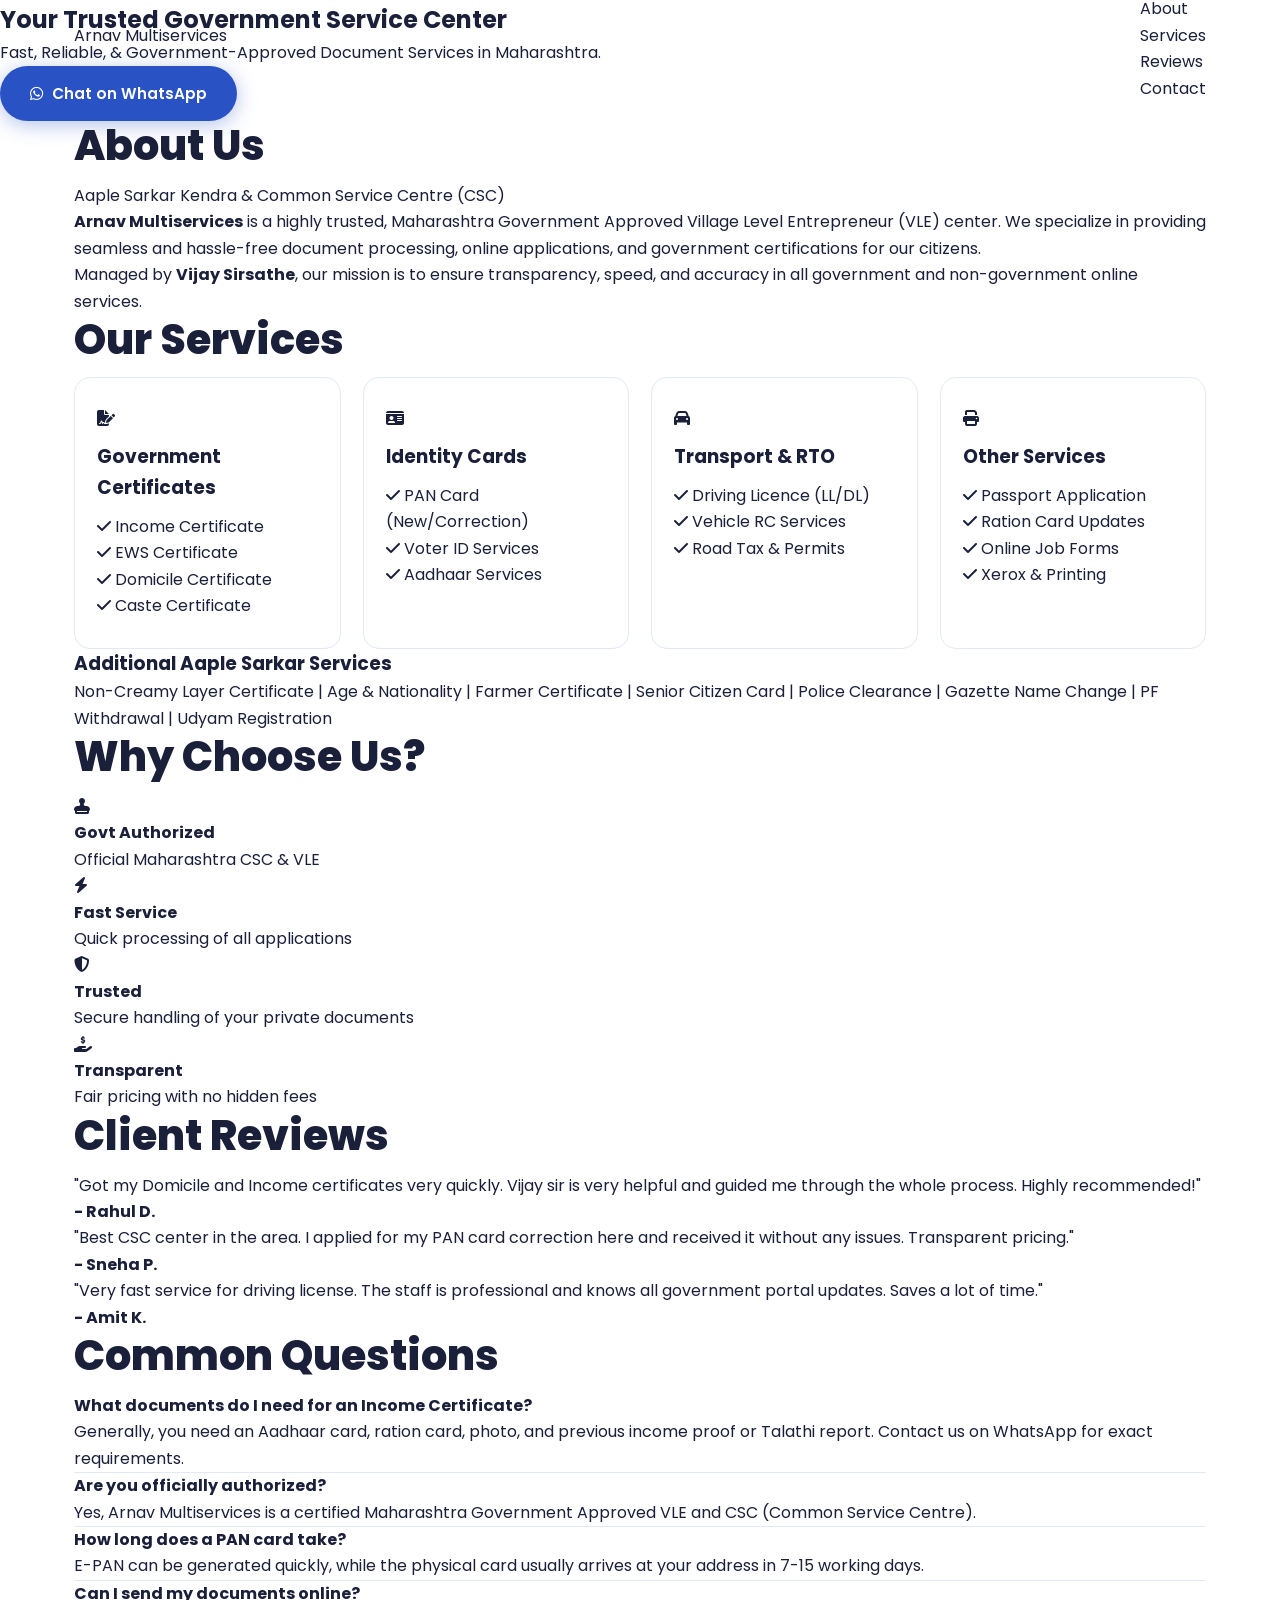
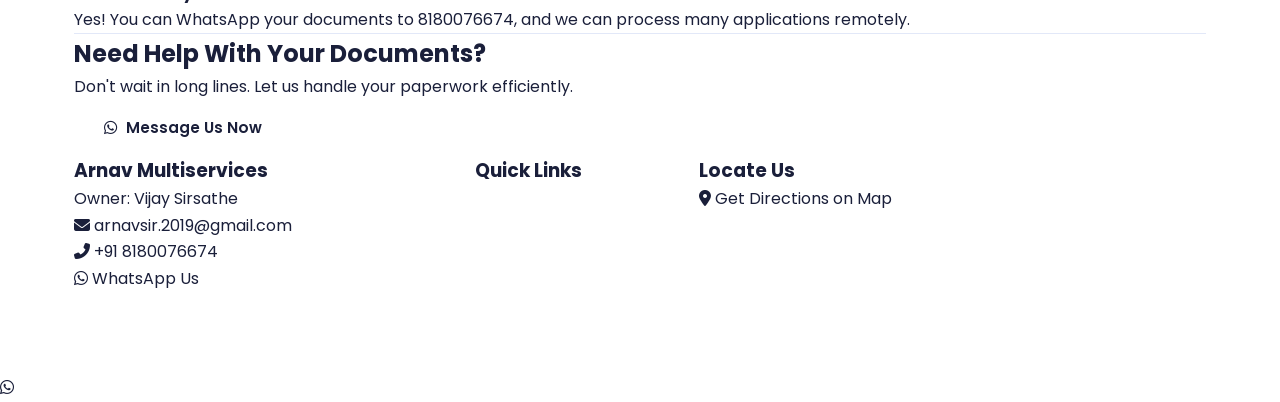
<file: index.html.html>
<!DOCTYPE html>
<html lang="en">
<head>
    <meta charset="UTF-8">
    <meta name="viewport" content="width=device-width, initial-scale=1.0">
    <title>Arnav Multiservices | Government Authorized Center</title>
    <link href="https://fonts.googleapis.com/css2?family=Poppins:wght@300;400;500;600;700&display=swap" rel="stylesheet">
    <link rel="stylesheet" href="https://cdnjs.cloudflare.com/ajax/libs/font-awesome/6.4.0/css/all.min.css">
    <link rel="stylesheet" href="style.css">
</head>
<body>

    <nav class="navbar" id="navbar">
        <div class="container nav-container">
            <div class="logo">
                <a href="#hero">Arnav <span>Multiservices</span></a>
            </div>
            <ul class="nav-links">
                <li><a href="#hero">Home</a></li>
                <li><a href="#about">About</a></li>
                <li><a href="#services">Services</a></li>
                <li><a href="#testimonials">Reviews</a></li>
                <li><a href="#contact">Contact</a></li>
            </ul>
            <div class="hamburger">
                <i class="fas fa-bars"></i>
            </div>
        </div>
    </nav>

    <section id="hero">
        <div class="hero-content">
            <h1>Your Trusted Government Service Center</h1>
            <p>Fast, Reliable, & Government-Approved Document Services in Maharashtra.</p>
            <a href="https://wa.me/918180076674" target="_blank" class="btn btn-primary">
                <i class="fab fa-whatsapp"></i> Chat on WhatsApp
            </a>
        </div>
    </section>

    <section id="about" class="section-padding">
        <div class="container text-center">
            <h2 class="section-title">About <span>Us</span></h2>
            <p class="section-subtitle">Aaple Sarkar Kendra & Common Service Centre (CSC)</p>
            <div class="about-content">
                <p><strong>Arnav Multiservices</strong> is a highly trusted, Maharashtra Government Approved Village Level Entrepreneur (VLE) center. We specialize in providing seamless and hassle-free document processing, online applications, and government certifications for our citizens.</p>
                <p>Managed by <strong>Vijay Sirsathe</strong>, our mission is to ensure transparency, speed, and accuracy in all government and non-government online services.</p>
            </div>
        </div>
    </section>

    <section id="services" class="section-padding bg-light">
        <div class="container">
            <h2 class="section-title text-center">Our <span>Services</span></h2>
            
            <div class="services-grid">
                <div class="service-card">
                    <div class="icon"><i class="fas fa-file-signature"></i></div>
                    <h3>Government Certificates</h3>
                    <ul>
                        <li><i class="fas fa-check"></i> Income Certificate</li>
                        <li><i class="fas fa-check"></i> EWS Certificate</li>
                        <li><i class="fas fa-check"></i> Domicile Certificate</li>
                        <li><i class="fas fa-check"></i> Caste Certificate</li>
                    </ul>
                </div>

                <div class="service-card">
                    <div class="icon"><i class="fas fa-id-card"></i></div>
                    <h3>Identity Cards</h3>
                    <ul>
                        <li><i class="fas fa-check"></i> PAN Card (New/Correction)</li>
                        <li><i class="fas fa-check"></i> Voter ID Services</li>
                        <li><i class="fas fa-check"></i> Aadhaar Services</li>
                    </ul>
                </div>

                <div class="service-card">
                    <div class="icon"><i class="fas fa-car"></i></div>
                    <h3>Transport & RTO</h3>
                    <ul>
                        <li><i class="fas fa-check"></i> Driving Licence (LL/DL)</li>
                        <li><i class="fas fa-check"></i> Vehicle RC Services</li>
                        <li><i class="fas fa-check"></i> Road Tax & Permits</li>
                    </ul>
                </div>

                <div class="service-card">
                    <div class="icon"><i class="fas fa-print"></i></div>
                    <h3>Other Services</h3>
                    <ul>
                        <li><i class="fas fa-check"></i> Passport Application</li>
                        <li><i class="fas fa-check"></i> Ration Card Updates</li>
                        <li><i class="fas fa-check"></i> Online Job Forms</li>
                        <li><i class="fas fa-check"></i> Xerox & Printing</li>
                    </ul>
                </div>
            </div>

            <div class="additional-services text-center">
                <h3>Additional Aaple Sarkar Services</h3>
                <p>Non-Creamy Layer Certificate | Age & Nationality | Farmer Certificate | Senior Citizen Card | Police Clearance | Gazette Name Change | PF Withdrawal | Udyam Registration</p>
            </div>
        </div>
    </section>

    <section id="features" class="section-padding">
        <div class="container">
            <h2 class="section-title text-center">Why Choose <span>Us?</span></h2>
            <div class="features-grid">
                <div class="feature-item">
                    <i class="fas fa-stamp"></i>
                    <h4>Govt Authorized</h4>
                    <p>Official Maharashtra CSC & VLE</p>
                </div>
                <div class="feature-item">
                    <i class="fas fa-bolt"></i>
                    <h4>Fast Service</h4>
                    <p>Quick processing of all applications</p>
                </div>
                <div class="feature-item">
                    <i class="fas fa-shield-alt"></i>
                    <h4>Trusted</h4>
                    <p>Secure handling of your private documents</p>
                </div>
                <div class="feature-item">
                    <i class="fas fa-hand-holding-usd"></i>
                    <h4>Transparent</h4>
                    <p>Fair pricing with no hidden fees</p>
                </div>
            </div>
        </div>
    </section>

    <section id="testimonials" class="section-padding bg-light">
        <div class="container">
            <h2 class="section-title text-center">Client <span>Reviews</span></h2>
            <div class="testimonial-grid">
                <div class="testimonial-card">
                    <p>"Got my Domicile and Income certificates very quickly. Vijay sir is very helpful and guided me through the whole process. Highly recommended!"</p>
                    <h4>- Rahul D.</h4>
                </div>
                <div class="testimonial-card">
                    <p>"Best CSC center in the area. I applied for my PAN card correction here and received it without any issues. Transparent pricing."</p>
                    <h4>- Sneha P.</h4>
                </div>
                <div class="testimonial-card">
                    <p>"Very fast service for driving license. The staff is professional and knows all government portal updates. Saves a lot of time."</p>
                    <h4>- Amit K.</h4>
                </div>
            </div>
        </div>
    </section>

    <section id="faq" class="section-padding">
        <div class="container">
            <h2 class="section-title text-center">Common <span>Questions</span></h2>
            <div class="faq-container">
                <div class="faq-item">
                    <h4>What documents do I need for an Income Certificate?</h4>
                    <p>Generally, you need an Aadhaar card, ration card, photo, and previous income proof or Talathi report. Contact us on WhatsApp for exact requirements.</p>
                </div>
                <div class="faq-item">
                    <h4>Are you officially authorized?</h4>
                    <p>Yes, Arnav Multiservices is a certified Maharashtra Government Approved VLE and CSC (Common Service Centre).</p>
                </div>
                <div class="faq-item">
                    <h4>How long does a PAN card take?</h4>
                    <p>E-PAN can be generated quickly, while the physical card usually arrives at your address in 7-15 working days.</p>
                </div>
                <div class="faq-item">
                    <h4>Can I send my documents online?</h4>
                    <p>Yes! You can WhatsApp your documents to 8180076674, and we can process many applications remotely.</p>
                </div>
            </div>
        </div>
    </section>

    <section id="cta" class="section-padding text-center">
        <div class="container">
            <h2>Need Help With Your Documents?</h2>
            <p>Don't wait in long lines. Let us handle your paperwork efficiently.</p>
            <a href="https://wa.me/918180076674" target="_blank" class="btn btn-secondary">
                <i class="fab fa-whatsapp"></i> Message Us Now
            </a>
        </div>
    </section>

    <footer id="contact">
        <div class="container footer-grid">
            <div class="footer-info">
                <h3>Arnav Multiservices</h3>
                <p>Owner: Vijay Sirsathe</p>
                <p><i class="fas fa-envelope"></i> arnavsir.2019@gmail.com</p>
                <p><a href="tel:8180076674" class="footer-link"><i class="fas fa-phone-alt"></i> +91 8180076674</a></p>
                <p><a href="https://wa.me/918180076674" target="_blank" class="footer-link"><i class="fab fa-whatsapp"></i> WhatsApp Us</a></p>
            </div>
            <div class="footer-links">
                <h3>Quick Links</h3>
                <ul>
                    <li><a href="#hero">Home</a></li>
                    <li><a href="#about">About</a></li>
                    <li><a href="#services">Services</a></li>
                    <li><a href="#faq">FAQ</a></li>
                </ul>
            </div>
            <div class="footer-map">
                <h3>Locate Us</h3>
                <a href="https://www.bing.com/ck/a?!&&p=5ed10030115e200f22a1fd29bdd79f82c2d2312758c676e7341f5d67b851898dJmltdHM9MTc3NzMzNDQwMA&ptn=3&ver=2&hsh=4&fclid=26b998f4-cbba-6513-306b-8e42ca426405&u=[base64]" target="_blank" class="map-link-btn">
                    <i class="fas fa-map-marker-alt"></i> Get Directions on Map
                </a>
            </div>
        </div>
        <div class="footer-bottom text-center">
            <p>&copy; 2026 Arnav Multiservices. Govt Approved VLE. All Rights Reserved.</p>
        </div>
    </footer>

    <a href="https://wa.me/918180076674" target="_blank" class="floating-whatsapp">
        <i class="fab fa-whatsapp"></i>
    </a>

    <script src="script.js"></script>
</body>
</html>
</file>
<file: style.css>
/* =============================================
   ARNAV MULTISERVICES — style.css
   Color Palette:
     --blue:   #1a3c8f  (primary)
     --blue-light: #2952c4
     --orange: #f97316
     --white:  #ffffff
   ============================================= */

/* ===== RESET & BASE ===== */
*, *::before, *::after { box-sizing: border-box; margin: 0; padding: 0; }

:root {
  --blue:         #1a3c8f;
  --blue-dark:    #0f2460;
  --blue-light:   #2952c4;
  --blue-pale:    #e8eeff;
  --orange:       #f97316;
  --orange-dark:  #ea6c0a;
  --orange-light: #fff3e8;
  --white:        #ffffff;
  --off-white:    #f7f9ff;
  --text-dark:    #1a1f3a;
  --text-mid:     #4a5272;
  --text-light:   #8a93b5;
  --border:       #e2e8f8;
  --shadow-sm:    0 2px 12px rgba(26,60,143,0.08);
  --shadow-md:    0 8px 32px rgba(26,60,143,0.13);
  --shadow-lg:    0 20px 60px rgba(26,60,143,0.18);
  --radius-sm:    8px;
  --radius-md:    16px;
  --radius-lg:    24px;
  --radius-xl:    32px;
  --nav-h:        72px;
  --font:         'Poppins', sans-serif;
  --transition:   all 0.3s cubic-bezier(0.4, 0, 0.2, 1);
}

html { scroll-behavior: smooth; font-size: 16px; }

body {
  font-family: var(--font);
  color: var(--text-dark);
  background: var(--white);
  line-height: 1.65;
  overflow-x: hidden;
}

a { text-decoration: none; color: inherit; }
ul { list-style: none; }
img { max-width: 100%; display: block; }
button { cursor: pointer; border: none; background: none; font-family: var(--font); }

.container {
  max-width: 1180px;
  margin: 0 auto;
  padding: 0 24px;
}

.text-accent { color: var(--blue-light); }
.text-orange { color: var(--orange); }
.mt-2 { margin-top: 1.5rem !important; }

/* ===== SECTION HEADERS ===== */
.section-header { text-align: center; margin-bottom: 3rem; }
.section-tag {
  display: inline-flex; align-items: center; gap: 8px;
  background: var(--blue-pale); color: var(--blue-light);
  font-size: 0.82rem; font-weight: 600; letter-spacing: 0.06em;
  text-transform: uppercase; padding: 6px 16px; border-radius: 50px;
  margin-bottom: 1rem;
}
.section-tag.light { background: rgba(255,255,255,0.15); color: #fff; }
.section-title {
  font-size: clamp(1.75rem, 3.5vw, 2.6rem);
  font-weight: 800; line-height: 1.2;
  color: var(--text-dark); margin-bottom: 0.75rem;
}
.section-desc {
  font-size: 1.05rem; color: var(--text-mid);
  max-width: 560px; margin: 0 auto;
}

/* ===== BUTTONS ===== */
.btn {
  display: inline-flex; align-items: center; gap: 9px;
  padding: 13px 28px; border-radius: 50px;
  font-size: 0.95rem; font-weight: 600;
  transition: var(--transition); white-space: nowrap;
  cursor: pointer; border: 2px solid transparent;
}
.btn-primary {
  background: var(--blue-light); color: #fff;
  box-shadow: 0 4px 20px rgba(41,82,196,0.35);
}
.btn-primary:hover { background: var(--blue); transform: translateY(-2px); box-shadow: 0 8px 28px rgba(41,82,196,0.45); }

.btn-whatsapp {
  background: #25d366; color: #fff;
  box-shadow: 0 4px 20px rgba(37,211,102,0.35);
}
.btn-whatsapp:hover { background: #1fba57; transform: translateY(-2px); box-shadow: 0 8px 28px rgba(37,211,102,0.45); }

.btn-whatsapp-big {
  background: #25d366; color: #fff;
  padding: 17px 40px; font-size: 1.1rem;
  box-shadow: 0 6px 30px rgba(37,211,102,0.4);
  border-radius: 50px;
  display: inline-flex; align-items: center; gap: 10px;
  font-weight: 700; transition: var(--transition);
}
.btn-whatsapp-big:hover { background: #1fba57; transform: translateY(-3px) scale(1.02); box-shadow: 0 12px 40px rgba(37,211,102,0.5); }

.btn-outline {
  background: transparent; color: #fff;
  border: 2px solid rgba(255,255,255,0.5);
}
.btn-outline:hover { background: rgba(255,255,255,0.15); border-color: #fff; }

.btn-outline-dark {
  background: transparent; color: var(--blue);
  border: 2px solid var(--blue);
}
.btn-outline-dark:hover { background: var(--blue); color: #fff; }

/* ===== FLOATING WHATSAPP ===== */
.float-whatsapp {
  position: fixed; bottom: 28px; right: 28px; z-index: 9999;
  width: 60px; height: 60px; border-radius: 50%;
  background: #25d366;
  display: flex; align-items: center; justify-content: center;
  font-size: 2rem; color: #fff;
  box-shadow: 0 6px 28px rgba(37,211,102,0.5);
  transition: var(--transition);
  animation: floatPulse 2s infinite;
}
.float-whatsapp:hover {
  transform: scale(1.12);
  box-shadow: 0 10px 40px rgba(37,211,102,0.65);
}
.float-tooltip {
  position: absolute; right: 72px; top: 50%; transform: translateY(-50%);
  background: var(--text-dark); color: #fff;
  font-size: 0.82rem; font-weight: 600; padding: 6px 14px;
  border-radius: 8px; white-space: nowrap; pointer-events: none;
  opacity: 0; transition: opacity 0.25s;
}
.float-tooltip::after {
  content: ''; position: absolute; left: 100%; top: 50%;
  transform: translateY(-50%);
  border: 6px solid transparent; border-left-color: var(--text-dark);
}
.float-whatsapp:hover .float-tooltip { opacity: 1; }

@keyframes floatPulse {
  0%, 100% { box-shadow: 0 6px 28px rgba(37,211,102,0.5); }
  50%       { box-shadow: 0 6px 40px rgba(37,211,102,0.8), 0 0 0 12px rgba(37,211,102,0.1); }
}

/* ===== NAVBAR ===== */
.navbar {
  position: fixed; top: 0; left: 0; width: 100%; z-index: 1000;
  height: var(--nav-h);
  background: transparent;
  transition: var(--transition);
}
.navbar.scrolled {
  background: rgba(255,255,255,0.97);
  box-shadow: 0 4px 24px rgba(26,60,143,0.12);
  backdrop-filter: blur(12px);
}
.nav-container {
  max-width: 1180px; margin: 0 auto; padding: 0 24px;
  height: 100%; display: flex; align-items: center; justify-content: space-between;
}
.nav-logo {
  display: flex; align-items: center; gap: 12px;
  text-decoration: none;
}
.logo-icon {
  width: 44px; height: 44px; border-radius: 12px;
  background: linear-gradient(135deg, var(--blue-light), var(--blue));
  display: flex; align-items: center; justify-content: center;
  color: #fff; font-size: 1.2rem;
  box-shadow: 0 4px 14px rgba(41,82,196,0.35);
}
.logo-text { display: flex; flex-direction: column; line-height: 1.1; }
.logo-main {
  font-size: 1.2rem; font-weight: 800;
  color: var(--white); transition: color 0.3s;
}
.logo-sub {
  font-size: 0.7rem; font-weight: 500;
  color: rgba(255,255,255,0.75); letter-spacing: 0.05em;
  transition: color 0.3s;
}
.navbar.scrolled .logo-main { color: var(--blue); }
.navbar.scrolled .logo-sub { color: var(--text-mid); }

.nav-menu {
  display: flex; align-items: center; gap: 4px;
}
.nav-link {
  padding: 8px 14px; border-radius: 8px;
  font-size: 0.9rem; font-weight: 500;
  color: rgba(255,255,255,0.9);
  transition: var(--transition); position: relative;
}
.nav-link:hover, .nav-link.active {
  color: #fff; background: rgba(255,255,255,0.15);
}
.navbar.scrolled .nav-link { color: var(--text-dark); }
.navbar.scrolled .nav-link:hover, .navbar.scrolled .nav-link.active {
  color: var(--blue-light); background: var(--blue-pale);
}
.nav-cta {
  padding: 9px 20px; border-radius: 50px;
  background: #25d366; color: #fff;
  font-size: 0.9rem; font-weight: 600;
  display: flex; align-items: center; gap: 7px;
  box-shadow: 0 3px 14px rgba(37,211,102,0.4);
  transition: var(--transition); margin-left: 8px;
}
.nav-cta:hover { background: #1fba57; transform: translateY(-1px); }

.hamburger {
  display: none; flex-direction: column; gap: 5px;
  padding: 8px; border-radius: 8px;
}
.hamburger span {
  display: block; width: 24px; height: 2.5px; border-radius: 2px;
  background: #fff; transition: var(--transition);
}
.navbar.scrolled .hamburger span { background: var(--text-dark); }
.hamburger.open span:nth-child(1) { transform: translateY(7.5px) rotate(45deg); }
.hamburger.open span:nth-child(2) { opacity: 0; transform: scaleX(0); }
.hamburger.open span:nth-child(3) { transform: translateY(-7.5px) rotate(-45deg); }

/* ===== HERO ===== */
.hero {
  min-height: 100vh; padding: calc(var(--nav-h) + 60px) 0 60px;
  background: linear-gradient(135deg, var(--blue-dark) 0%, var(--blue) 45%, var(--blue-light) 100%);
  display: flex; align-items: center;
  position: relative; overflow: hidden;
}
.hero-bg-shapes { position: absolute; inset: 0; pointer-events: none; }
.shape {
  position: absolute; border-radius: 50%;
  background: rgba(255,255,255,0.04);
}
.shape-1 { width: 600px; height: 600px; top: -200px; right: -150px; animation: shapeFloat 8s ease-in-out infinite; }
.shape-2 { width: 300px; height: 300px; bottom: -100px; left: -80px; animation: shapeFloat 10s ease-in-out infinite reverse; }
.shape-3 { width: 180px; height: 180px; top: 40%; left: 38%; animation: shapeFloat 6s ease-in-out infinite 2s; background: rgba(249,115,22,0.07); }

@keyframes shapeFloat {
  0%, 100% { transform: translateY(0) rotate(0deg); }
  50%       { transform: translateY(-30px) rotate(10deg); }
}

.hero-container {
  max-width: 1180px; margin: 0 auto; padding: 0 24px;
  display: grid; grid-template-columns: 1fr 420px; align-items: center; gap: 48px;
  position: relative; z-index: 1;
  grid-template-areas:
    "badges badges"
    "title img"
    "sub img"
    "actions img"
    "stats img";
}

.hero-badges { grid-area: badges; display: flex; gap: 12px; flex-wrap: wrap; }
.badge {
  display: inline-flex; align-items: center; gap: 7px;
  padding: 7px 16px; border-radius: 50px;
  font-size: 0.82rem; font-weight: 600;
}
.badge-gov { background: rgba(249,115,22,0.15); color: var(--orange); border: 1px solid rgba(249,115,22,0.3); }
.badge-csc { background: rgba(255,255,255,0.12); color: rgba(255,255,255,0.9); border: 1px solid rgba(255,255,255,0.2); }

.hero-title {
  grid-area: title;
  font-size: clamp(2.4rem, 5.5vw, 4rem);
  font-weight: 900; line-height: 1.1;
  color: #fff;
  animation: fadeSlideUp 0.8s ease both;
}
.hero-title .text-accent { color: var(--orange); }

.hero-subtitle {
  grid-area: sub;
  font-size: 1.1rem; color: rgba(255,255,255,0.82);
  max-width: 520px; line-height: 1.7;
  animation: fadeSlideUp 0.8s ease 0.15s both;
}

.hero-actions {
  grid-area: actions;
  display: flex; gap: 14px; flex-wrap: wrap;
  animation: fadeSlideUp 0.8s ease 0.3s both;
}

.hero-stats {
  grid-area: stats;
  display: flex; align-items: center; gap: 24px;
  animation: fadeSlideUp 0.8s ease 0.45s both;
}
.stat { display: flex; flex-direction: column; }
.stat-number { font-size: 1.8rem; font-weight: 800; color: #fff; line-height: 1; }
.stat-label { font-size: 0.8rem; color: rgba(255,255,255,0.65); margin-top: 2px; }
.stat-divider { width: 1px; height: 42px; background: rgba(255,255,255,0.25); }

/* Hero image side */
.hero-image-side {
  grid-area: img;
  display: flex; align-items: center; justify-content: center;
  animation: fadeSlideLeft 0.8s ease 0.2s both;
}
.hero-card-float {
  position: relative; width: 340px; height: 340px;
}
.hero-center-badge {
  position: absolute; top: 50%; left: 50%; transform: translate(-50%, -50%);
  width: 120px; height: 120px; border-radius: 50%;
  background: linear-gradient(135deg, var(--orange), #ff9a3c);
  display: flex; flex-direction: column; align-items: center; justify-content: center;
  color: #fff; font-size: 2rem; gap: 4px;
  box-shadow: 0 8px 36px rgba(249,115,22,0.45);
  z-index: 2;
}
.hero-center-badge span { font-size: 0.65rem; font-weight: 700; letter-spacing: 0.04em; }

.hcard {
  position: absolute; background: rgba(255,255,255,0.12);
  backdrop-filter: blur(16px); border: 1px solid rgba(255,255,255,0.22);
  border-radius: var(--radius-md); padding: 12px 16px;
  display: flex; flex-direction: column; align-items: center; gap: 6px;
  color: #fff; font-size: 0.78rem; font-weight: 600;
  min-width: 110px; text-align: center;
  box-shadow: var(--shadow-md);
}
.hcard i { font-size: 1.4rem; color: var(--orange); }
.hcard-1 { top: 0;    left: 50%; transform: translateX(-50%); animation: cardFloat1 4s ease-in-out infinite; }
.hcard-2 { right: 0;  top: 50%; transform: translateY(-50%); animation: cardFloat2 4s ease-in-out infinite 1s; }
.hcard-3 { bottom: 0; left: 50%; transform: translateX(-50%); animation: cardFloat1 4s ease-in-out infinite 0.5s; }
.hcard-4 { left: 0;   top: 50%; transform: translateY(-50%); animation: cardFloat2 4s ease-in-out infinite 1.5s; }

@keyframes cardFloat1 {
  0%, 100% { transform: translateX(-50%) translateY(0); }
  50%       { transform: translateX(-50%) translateY(-10px); }
}
@keyframes cardFloat2 {
  0%, 100% { transform: translateY(-50%) translateX(0); }
  50%       { transform: translateY(-50%) translateX(-8px); }
}

@keyframes fadeSlideUp   { from { opacity:0; transform: translateY(30px); } to { opacity:1; transform: none; } }
@keyframes fadeSlideLeft { from { opacity:0; transform: translateX(40px); } to { opacity:1; transform: none; } }

/* ===== TRUST STRIP ===== */
.trust-strip {
  background: var(--white);
  border-bottom: 2px solid var(--border);
  padding: 18px 0;
  box-shadow: var(--shadow-sm);
}
.trust-container {
  max-width: 1180px; margin: 0 auto; padding: 0 24px;
  display: flex; align-items: center; justify-content: center;
  gap: 20px; flex-wrap: wrap;
}
.trust-item {
  display: flex; align-items: center; gap: 9px;
  font-size: 0.87rem; font-weight: 600; color: var(--text-dark);
}
.trust-logo { height: 28px; width: auto; object-fit: contain; }
.trust-icon { color: var(--blue-light); font-size: 1.1rem; }
.trust-separator { color: var(--blue-pale); font-size: 0.5rem; }

/* ===== ABOUT ===== */
.about { padding: 100px 0; background: var(--off-white); }
.about-grid {
  display: grid; grid-template-columns: 1fr 1fr; gap: 72px;
  align-items: center;
}
.about-visual { position: relative; }
.about-card-main {
  background: linear-gradient(135deg, var(--blue-dark), var(--blue));
  border-radius: var(--radius-xl); padding: 40px 32px;
  color: #fff; text-align: center;
  box-shadow: var(--shadow-lg);
}
.about-icon-wrap {
  width: 80px; height: 80px; border-radius: 50%;
  background: rgba(255,255,255,0.15); margin: 0 auto 16px;
  display: flex; align-items: center; justify-content: center;
  font-size: 2.2rem;
}
.about-card-main h3 { font-size: 1.5rem; font-weight: 800; margin-bottom: 4px; }
.about-card-main p { color: rgba(255,255,255,0.75); font-size: 0.9rem; margin-bottom: 16px; }
.about-badges-mini { display: flex; justify-content: center; gap: 10px; flex-wrap: wrap; }
.about-badges-mini span {
  background: rgba(255,255,255,0.12); border: 1px solid rgba(255,255,255,0.22);
  padding: 5px 14px; border-radius: 50px; font-size: 0.8rem;
  display: flex; align-items: center; gap: 6px; color: #fff;
}
.about-badges-mini i { color: #4ade80; }

.about-stats-card {
  background: #fff; border-radius: var(--radius-md); padding: 20px 24px;
  margin-top: -24px; margin-left: 24px; margin-right: -24px;
  display: flex; gap: 20px; box-shadow: var(--shadow-md);
  position: relative; z-index: 1;
}
.mini-stat {
  display: flex; align-items: center; gap: 12px; flex: 1;
}
.mini-stat i { font-size: 1.8rem; color: var(--blue-light); }
.mini-stat strong { display: block; font-size: 1.2rem; font-weight: 800; color: var(--text-dark); }
.mini-stat small { color: var(--text-mid); font-size: 0.78rem; }

.about-owner-card {
  background: var(--orange); border-radius: var(--radius-md); padding: 16px 20px;
  margin-top: 16px; margin-right: 0; margin-left: -24px;
  display: flex; align-items: center; gap: 14px;
  box-shadow: 0 6px 24px rgba(249,115,22,0.35);
  position: relative; z-index: 1;
}
.owner-avatar {
  width: 48px; height: 48px; border-radius: 50%;
  background: rgba(255,255,255,0.25);
  display: flex; align-items: center; justify-content: center;
  font-size: 1.4rem; color: #fff; flex-shrink: 0;
}
.about-owner-card strong { display: block; color: #fff; font-weight: 700; }
.about-owner-card small { color: rgba(255,255,255,0.8); font-size: 0.8rem; }

.about-content { display: flex; flex-direction: column; gap: 0; }
.about-content .section-tag { justify-content: flex-start; margin-bottom: 12px; }
.about-content .section-title { text-align: left; margin-bottom: 18px; }
.about-desc { color: var(--text-mid); margin-bottom: 16px; font-size: 0.97rem; line-height: 1.75; }

.about-features { display: flex; flex-direction: column; gap: 16px; margin: 24px 0; }
.about-feature {
  display: flex; align-items: flex-start; gap: 14px;
  padding: 16px 20px; border-radius: var(--radius-sm);
  background: #fff; border-left: 3px solid var(--blue-light);
  box-shadow: var(--shadow-sm);
}
.about-feature i { font-size: 1.3rem; color: var(--blue-light); margin-top: 2px; flex-shrink: 0; }
.about-feature strong { display: block; font-weight: 700; color: var(--text-dark); margin-bottom: 2px; }
.about-feature span { font-size: 0.88rem; color: var(--text-mid); }

/* ===== SERVICES ===== */
.services { padding: 100px 0; background: var(--white); }

.service-tabs {
  display: flex; flex-wrap: wrap; gap: 10px;
  justify-content: center; margin-bottom: 3rem;
}
.tab-btn {
  padding: 11px 22px; border-radius: 50px;
  font-size: 0.88rem; font-weight: 600;
  border: 2px solid var(--border); color: var(--text-mid);
  background: var(--white); transition: var(--transition);
  display: flex; align-items: center; gap: 7px;
}
.tab-btn:hover { border-color: var(--blue-light); color: var(--blue-light); background: var(--blue-pale); }
.tab-btn.active { background: var(--blue); color: #fff; border-color: var(--blue); box-shadow: 0 4px 18px rgba(26,60,143,0.3); }

.tab-content { display: none; }
.tab-content.active { display: block; animation: fadeIn 0.4s ease; }

@keyframes fadeIn { from { opacity:0; transform: translateY(12px); } to { opacity:1; transform: none; } }

.services-grid {
  display: grid;
  grid-template-columns: repeat(auto-fill, minmax(240px, 1fr));
  gap: 22px;
}
.service-card {
  background: var(--white); border: 1.5px solid var(--border);
  border-radius: var(--radius-md); padding: 28px 22px;
  display: flex; flex-direction: column; gap: 10px;
  transition: var(--transition); position: relative;
  overflow: hidden;
}
.service-card::before {
  content: ''; position: absolute; top: 0; left: 0;
  width: 100%; height: 3px;
  background: linear-gradient(90deg, var(--blue-light), var(--orange));
  transform: scaleX(0); transform-origin: left;
  transition: transform 0.35s ease;
}
.service-card:hover::before { transform: scaleX(1); }
.service-card:hover {
  transform: translateY(-5px);
  box-shadow: var(--shadow-md);
  border-color: var(--blue-pale);
}
.service-icon {
  width: 56px; height: 56px; border-radius: var(--radius-sm);
  background: var(--blue-pale);
  display: flex; align-items: center; justify-content: center;
  font-size: 1.5rem; color: var(--blue-light);
  transition: var(--transition);
}
.service-card:hover .service-icon { background: var(--blue-light); color: #fff; }
.service-card h4 { font-size: 1rem; font-weight: 700; color: var(--text-dark); }
.service-card p { font-size: 0.85rem; color: var(--text-mid); line-height: 1.6; flex: 1; }
.service-wa {
  display: inline-flex; align-items: center; gap: 6px;
  color: #25d366; font-size: 0.82rem; font-weight: 600;
  margin-top: 4px; transition: var(--transition);
}
.service-wa:hover { color: #1fba57; gap: 10px; }

/* Aaple Sarkar tab */
.aaple-header {
  display: flex; align-items: center; gap: 18px;
  background: linear-gradient(135deg, var(--blue-dark), var(--blue));
  color: #fff; border-radius: var(--radius-md); padding: 24px 28px;
  margin-bottom: 24px;
}
.aaple-header i { font-size: 2.5rem; color: var(--orange); flex-shrink: 0; }
.aaple-header h3 { font-size: 1.3rem; font-weight: 800; margin-bottom: 3px; }
.aaple-header p { font-size: 0.9rem; color: rgba(255,255,255,0.75); }
.aaple-grid {
  display: grid; grid-template-columns: repeat(auto-fill, minmax(220px, 1fr));
  gap: 10px; margin-bottom: 28px;
}
.aaple-item {
  background: var(--off-white); border: 1px solid var(--border);
  border-radius: var(--radius-sm); padding: 11px 16px;
  font-size: 0.87rem; font-weight: 500; color: var(--text-dark);
  display: flex; align-items: center; gap: 9px;
  transition: var(--transition);
}
.aaple-item i { color: #22c55e; font-size: 0.75rem; flex-shrink: 0; }
.aaple-item:hover { background: var(--blue-pale); border-color: var(--blue-light); color: var(--blue); }
.aaple-cta { text-align: center; padding: 24px; background: var(--orange-light); border-radius: var(--radius-md); }
.aaple-cta p { font-weight: 600; color: var(--text-dark); margin-bottom: 14px; font-size: 1.05rem; }

/* ===== WHY CHOOSE US ===== */
.why-us {
  padding: 100px 0;
  background: linear-gradient(135deg, var(--blue-dark) 0%, var(--blue) 60%, var(--blue-light) 100%);
  position: relative; overflow: hidden;
}
.why-us::before {
  content: ''; position: absolute; inset: 0;
  background: url("data:image/svg+xml,%3Csvg width='60' height='60' viewBox='0 0 60 60' xmlns='http://www.w3.org/2000/svg'%3E%3Cg fill='none' fill-rule='evenodd'%3E%3Cg fill='%23ffffff' fill-opacity='0.03'%3E%3Cpath d='M36 34v-4h-2v4h-4v2h4v4h2v-4h4v-2h-4zm0-30V0h-2v4h-4v2h4v4h2V6h4V4h-4zM6 34v-4H4v4H0v2h4v4h2v-4h4v-2H6zM6 4V0H4v4H0v2h4v4h2V6h4V4H6z'/%3E%3C/g%3E%3C/g%3E%3C/svg%3E");
  pointer-events: none;
}
.why-grid {
  display: grid; grid-template-columns: repeat(3, 1fr); gap: 24px;
  position: relative; z-index: 1;
}
.why-card {
  background: rgba(255,255,255,0.08); border: 1px solid rgba(255,255,255,0.14);
  border-radius: var(--radius-md); padding: 32px 28px;
  backdrop-filter: blur(8px);
  transition: var(--transition);
}
.why-card:hover {
  background: rgba(255,255,255,0.15);
  transform: translateY(-6px);
  box-shadow: 0 16px 48px rgba(0,0,0,0.2);
}
.why-icon {
  width: 64px; height: 64px; border-radius: var(--radius-sm);
  background: rgba(249,115,22,0.2); border: 1px solid rgba(249,115,22,0.4);
  display: flex; align-items: center; justify-content: center;
  font-size: 1.6rem; color: var(--orange); margin-bottom: 18px;
}
.why-card h4 { font-size: 1.05rem; font-weight: 700; color: #fff; margin-bottom: 10px; }
.why-card p { font-size: 0.88rem; color: rgba(255,255,255,0.72); line-height: 1.7; }

/* ===== TESTIMONIALS ===== */
.testimonials { padding: 100px 0; background: var(--off-white); }
.testimonials-grid {
  display: grid;
  grid-template-columns: repeat(auto-fill, minmax(280px, 1fr));
  gap: 24px;
}
.testi-card {
  background: #fff; border-radius: var(--radius-md);
  padding: 30px 26px; border: 1.5px solid var(--border);
  transition: var(--transition); display: flex; flex-direction: column; gap: 14px;
}
.testi-card:hover { transform: translateY(-4px); box-shadow: var(--shadow-md); }
.testi-card.featured {
  background: linear-gradient(135deg, var(--blue-dark), var(--blue));
  border-color: transparent; color: #fff;
  box-shadow: var(--shadow-lg);
}
.testi-stars { display: flex; gap: 4px; }
.testi-stars i { color: #f59e0b; font-size: 0.9rem; }
.testi-card p { font-size: 0.93rem; color: var(--text-mid); line-height: 1.7; flex: 1; font-style: italic; }
.testi-card.featured p { color: rgba(255,255,255,0.82); }
.testi-author { display: flex; align-items: center; gap: 12px; }
.testi-avatar {
  width: 44px; height: 44px; border-radius: 50%;
  background: var(--blue-pale); color: var(--blue-light);
  display: flex; align-items: center; justify-content: center;
  font-size: 1.1rem; flex-shrink: 0;
}
.testi-card.featured .testi-avatar { background: rgba(255,255,255,0.2); color: #fff; }
.testi-author strong { display: block; font-size: 0.9rem; font-weight: 700; }
.testi-author small { font-size: 0.8rem; color: var(--text-light); }
.testi-card.featured .testi-author strong { color: #fff; }
.testi-card.featured .testi-author small { color: rgba(255,255,255,0.65); }

/* ===== FAQ ===== */
.faq { padding: 100px 0; background: var(--white); }
.faq-grid {
  display: grid; grid-template-columns: 360px 1fr; gap: 72px;
  align-items: start;
}
.faq-left { position: sticky; top: 100px; }
.faq-left .section-tag { justify-content: flex-start; }
.faq-left .section-title { text-align: left; }
.faq-left p { color: var(--text-mid); margin-bottom: 4px; }

.faq-item { border-bottom: 1.5px solid var(--border); }
.faq-question {
  width: 100%; display: flex; justify-content: space-between; align-items: center;
  padding: 20px 0; background: none; border: none;
  font-size: 0.97rem; font-weight: 600; color: var(--text-dark);
  cursor: pointer; gap: 16px; text-align: left; transition: color 0.25s;
}
.faq-question:hover { color: var(--blue-light); }
.faq-question i { color: var(--blue-light); font-size: 0.85rem; flex-shrink: 0; transition: transform 0.35s; }
.faq-item.open .faq-question i { transform: rotate(180deg); }
.faq-answer { max-height: 0; overflow: hidden; transition: max-height 0.4s ease, padding 0.3s; }
.faq-item.open .faq-answer { max-height: 300px; }
.faq-answer p { padding: 0 0 20px; font-size: 0.91rem; color: var(--text-mid); line-height: 1.75; }

/* ===== CTA BANNER ===== */
.cta-banner {
  padding: 80px 0;
  background: linear-gradient(135deg, var(--orange-dark), var(--orange), #ffb347);
  position: relative; overflow: hidden; text-align: center;
}
.cta-shapes { position: absolute; inset: 0; pointer-events: none; }
.cta-shape {
  position: absolute; border-radius: 50%;
  background: rgba(255,255,255,0.1);
}
.cta-shape-1 { width: 400px; height: 400px; top: -200px; left: -100px; }
.cta-shape-2 { width: 300px; height: 300px; bottom: -150px; right: -60px; }
.cta-container { position: relative; z-index: 1; }
.cta-content { max-width: 640px; margin: 0 auto; }
.cta-icon { font-size: 3.5rem; color: #fff; display: block; margin-bottom: 20px; }
.cta-content h2 { font-size: clamp(1.8rem, 3.5vw, 2.6rem); font-weight: 900; color: #fff; margin-bottom: 12px; }
.cta-content p { font-size: 1.1rem; color: rgba(255,255,255,0.88); margin-bottom: 32px; line-height: 1.65; }

/* ===== CONTACT ===== */
.contact { padding: 100px 0; background: var(--off-white); }
.contact-grid {
  display: grid; grid-template-columns: 1fr 1.2fr; gap: 48px; align-items: start;
}
.contact-card {
  background: #fff; border-radius: var(--radius-lg);
  padding: 36px 32px; box-shadow: var(--shadow-md);
  border: 1.5px solid var(--border);
}
.contact-item {
  display: flex; align-items: flex-start; gap: 16px;
  padding: 18px 0; border-bottom: 1px solid var(--border);
}
.contact-item:last-of-type { border-bottom: none; }
.contact-icon {
  width: 46px; height: 46px; border-radius: var(--radius-sm);
  background: var(--blue-pale); color: var(--blue-light);
  display: flex; align-items: center; justify-content: center;
  font-size: 1.1rem; flex-shrink: 0;
}
.contact-item strong { display: block; font-size: 0.82rem; color: var(--text-light); font-weight: 600; letter-spacing: 0.04em; text-transform: uppercase; margin-bottom: 3px; }
.contact-item a { color: var(--text-dark); font-weight: 600; font-size: 0.97rem; transition: color 0.2s; }
.contact-item a:hover { color: var(--blue-light); }
.contact-item span { font-size: 0.93rem; color: var(--text-mid); line-height: 1.5; }
.contact-actions { display: flex; gap: 12px; padding-top: 20px; flex-wrap: wrap; }

.map-wrapper {
  border-radius: var(--radius-md); overflow: hidden;
  box-shadow: var(--shadow-md);
  border: 2px solid var(--border);
}
.map-btn-row { margin-top: 14px; display: flex; justify-content: center; }

/* ===== FOOTER ===== */
.footer { background: var(--blue-dark); color: rgba(255,255,255,0.82); }
.footer-top { padding: 72px 0 48px; }
.footer-grid {
  display: grid; grid-template-columns: 2fr 1fr 1.2fr 1.4fr; gap: 48px;
}
.footer-brand .footer-logo {
  display: flex; align-items: center; gap: 12px; margin-bottom: 16px;
}
.footer-brand p { font-size: 0.88rem; line-height: 1.7; color: rgba(255,255,255,0.65); margin-bottom: 18px; }
.footer-badges { display: flex; flex-direction: column; gap: 8px; }
.footer-badges span {
  display: inline-flex; align-items: center; gap: 8px;
  font-size: 0.8rem; color: rgba(255,255,255,0.65);
}
.footer-badges i { color: var(--orange); }

.footer h5 { color: #fff; font-weight: 700; font-size: 0.95rem; margin-bottom: 18px; letter-spacing: 0.03em; }
.footer-links ul, .footer-services-list ul { display: flex; flex-direction: column; gap: 10px; }
.footer-links a, .footer-services-list a {
  display: flex; align-items: center; gap: 8px;
  font-size: 0.87rem; color: rgba(255,255,255,0.65);
  transition: color 0.2s, gap 0.2s;
}
.footer-links a:hover, .footer-services-list a:hover { color: var(--orange); gap: 12px; }
.footer-links i, .footer-services-list i { font-size: 0.65rem; color: var(--orange); }

.footer-contact-item {
  display: flex; align-items: center; gap: 12px;
  margin-bottom: 13px;
}
.footer-contact-item i { color: var(--orange); width: 18px; font-size: 0.95rem; }
.footer-contact-item a, .footer-contact-item span {
  font-size: 0.88rem; color: rgba(255,255,255,0.72);
  transition: color 0.2s;
}
.footer-contact-item a:hover { color: var(--orange); }
.footer-owner {
  margin-top: 16px; padding: 12px 16px;
  background: rgba(249,115,22,0.15); border: 1px solid rgba(249,115,22,0.3);
  border-radius: var(--radius-sm);
  display: flex; align-items: center; gap: 10px;
  font-size: 0.88rem; color: rgba(255,255,255,0.85);
}
.footer-owner i { color: var(--orange); }
.footer-owner strong { color: #fff; }

.footer-bottom {
  border-top: 1px solid rgba(255,255,255,0.1);
  padding: 22px 0;
}
.footer-bottom-inner {
  display: flex; justify-content: space-between; align-items: center;
  flex-wrap: wrap; gap: 10px;
}
.footer-bottom p { font-size: 0.83rem; color: rgba(255,255,255,0.5); }
.footer-credit { color: rgba(255,255,255,0.5); }

/* ===== SCROLL ANIMATIONS ===== */
.fade-up {
  opacity: 0; transform: translateY(28px);
  transition: opacity 0.7s ease, transform 0.7s ease;
}
.fade-up.visible { opacity: 1; transform: none; }

/* ===== RESPONSIVE ===== */

/* Tablet */
@media (max-width: 1024px) {
  .hero-container {
    grid-template-columns: 1fr;
    grid-template-areas:
      "badges"
      "title"
      "sub"
      "actions"
      "stats"
      "img";
    text-align: center;
  }
  .hero-subtitle { max-width: 100%; margin: 0 auto; }
  .hero-actions { justify-content: center; }
  .hero-stats { justify-content: center; }
  .hero-image-side { justify-content: center; }

  .about-grid { grid-template-columns: 1fr; gap: 48px; }
  .about-visual { max-width: 420px; margin: 0 auto; }
  .about-content .section-tag,
  .about-content .section-title { text-align: center; }
  .about-features { max-width: 500px; margin: 24px auto; }

  .why-grid { grid-template-columns: repeat(2, 1fr); }
  .footer-grid { grid-template-columns: 1fr 1fr; gap: 36px; }
  .faq-grid { grid-template-columns: 1fr; gap: 40px; }
  .faq-left { position: static; }
  .contact-grid { grid-template-columns: 1fr; }
}

/* Mobile */
@media (max-width: 768px) {
  .hamburger { display: flex; }

  .nav-menu {
    position: fixed; top: var(--nav-h); left: 0; width: 100%;
    background: #fff; flex-direction: column; padding: 20px 24px 30px;
    gap: 4px; box-shadow: 0 16px 48px rgba(26,60,143,0.15);
    transform: translateY(-20px); opacity: 0; pointer-events: none;
    transition: all 0.35s cubic-bezier(0.4,0,0.2,1);
    align-items: stretch;
  }
  .nav-menu.open { transform: none; opacity: 1; pointer-events: all; }
  .nav-link { color: var(--text-dark) !important; padding: 12px 16px; border-radius: 10px; }
  .nav-link:hover { background: var(--blue-pale); color: var(--blue-light) !important; }
  .nav-cta { margin-left: 0; margin-top: 6px; justify-content: center; }

  .hero { padding: calc(var(--nav-h) + 32px) 0 48px; }
  .hero-card-float { width: 260px; height: 260px; }
  .hero-center-badge { width: 90px; height: 90px; font-size: 1.4rem; }
  .hcard { min-width: 90px; font-size: 0.7rem; padding: 10px 12px; }
  .hcard i { font-size: 1.1rem; }

  .trust-container { justify-content: flex-start; overflow-x: auto; flex-wrap: nowrap; padding-bottom: 4px; }
  .trust-separator { display: none; }

  .why-grid { grid-template-columns: 1fr; }
  .testimonials-grid { grid-template-columns: 1fr; }
  .footer-grid { grid-template-columns: 1fr; gap: 36px; }
  .footer-bottom-inner { flex-direction: column; text-align: center; }

  .service-tabs { gap: 8px; }
  .tab-btn { font-size: 0.82rem; padding: 9px 16px; }
  .services-grid { grid-template-columns: repeat(auto-fill, minmax(200px, 1fr)); }
  .aaple-grid { grid-template-columns: 1fr 1fr; }

  .contact-actions { flex-direction: column; }
  .contact-actions .btn { justify-content: center; }

  .cta-content h2 { font-size: 1.6rem; }
}

@media (max-width: 480px) {
  .hero-title { font-size: 2rem; }
  .hero-stats { flex-direction: column; gap: 12px; }
  .stat-divider { width: 60px; height: 1px; }
  .about-stats-card { flex-direction: column; gap: 16px; margin-left: 0; margin-right: 0; }
  .about-owner-card { margin-left: 0; }
  .services-grid { grid-template-columns: 1fr 1fr; }
  .aaple-grid { grid-template-columns: 1fr; }
  .float-whatsapp { bottom: 18px; right: 18px; width: 52px; height: 52px; font-size: 1.7rem; }
  .faq-grid { gap: 28px; }
}

/* ===== REQUIRED DOCUMENTS BUTTON (on service cards) ===== */
.btn-docs {
  display: inline-flex; align-items: center; gap: 7px;
  background: var(--orange-light); color: var(--orange-dark);
  border: 1.5px solid rgba(249,115,22,0.3);
  padding: 7px 14px; border-radius: 50px;
  font-size: 0.78rem; font-weight: 600;
  cursor: pointer; transition: var(--transition);
  margin-top: 6px;
}
.btn-docs:hover {
  background: var(--orange); color: #fff;
  border-color: var(--orange);
  transform: translateY(-1px);
  box-shadow: 0 4px 14px rgba(249,115,22,0.3);
}
.btn-docs i { font-size: 0.82rem; }

.service-card-actions {
  display: flex; flex-wrap: wrap; gap: 8px; align-items: center;
  margin-top: 6px;
}

/* ===== DOCUMENTS MODAL ===== */
.docs-modal-overlay {
  position: fixed; inset: 0; z-index: 10000;
  background: rgba(15, 36, 96, 0.65);
  backdrop-filter: blur(6px);
  display: flex; align-items: center; justify-content: center;
  padding: 20px;
  opacity: 0; visibility: hidden;
  transition: opacity 0.35s ease, visibility 0.35s;
}
.docs-modal-overlay.open {
  opacity: 1; visibility: visible;
}
.docs-modal {
  background: #fff; border-radius: var(--radius-xl);
  width: 100%; max-width: 560px;
  max-height: 90vh; display: flex; flex-direction: column;
  box-shadow: 0 32px 80px rgba(15,36,96,0.3);
  transform: translateY(30px) scale(0.97);
  transition: transform 0.35s cubic-bezier(0.34,1.56,0.64,1);
  overflow: hidden;
}
.docs-modal-overlay.open .docs-modal {
  transform: translateY(0) scale(1);
}

.docs-modal-header {
  display: flex; align-items: flex-start; justify-content: space-between;
  padding: 24px 26px 20px;
  background: linear-gradient(135deg, var(--blue-dark), var(--blue));
  flex-shrink: 0;
}
.docs-modal-title {
  display: flex; align-items: center; gap: 14px; color: #fff;
}
.docs-modal-title i {
  font-size: 1.8rem; color: var(--orange); flex-shrink: 0;
}
.docs-modal-title h3 {
  font-size: 1.1rem; font-weight: 800; margin-bottom: 3px; color: #fff;
}
.docs-modal-title small { color: rgba(255,255,255,0.65); font-size: 0.78rem; }

.docs-modal-close {
  width: 36px; height: 36px; border-radius: 50%;
  background: rgba(255,255,255,0.15); border: none; cursor: pointer;
  color: #fff; font-size: 1rem; display: flex; align-items: center; justify-content: center;
  transition: background 0.2s; flex-shrink: 0;
}
.docs-modal-close:hover { background: rgba(255,255,255,0.28); }

.docs-modal-body {
  padding: 22px 26px 26px;
  overflow-y: auto; flex: 1;
}

.docs-note {
  display: flex; align-items: flex-start; gap: 10px;
  background: #fffbeb; border: 1px solid #fde68a;
  border-radius: var(--radius-sm); padding: 13px 16px;
  margin-bottom: 18px; font-size: 0.86rem; color: #92400e;
  line-height: 1.55;
}
.docs-note i { color: #d97706; font-size: 1rem; flex-shrink: 0; margin-top: 2px; }

.docs-list {
  list-style: none; display: flex; flex-direction: column; gap: 10px;
  margin-bottom: 24px;
}
.docs-list li {
  display: flex; align-items: flex-start; gap: 12px;
  padding: 12px 16px; border-radius: var(--radius-sm);
  background: var(--off-white); border: 1px solid var(--border);
  font-size: 0.91rem; color: var(--text-dark);
  line-height: 1.5; transition: background 0.2s;
}
.docs-list li:hover { background: var(--blue-pale); }
.docs-list li::before {
  content: counter(docs-counter);
  counter-increment: docs-counter;
  min-width: 26px; height: 26px; border-radius: 50%;
  background: var(--blue-light); color: #fff;
  display: flex; align-items: center; justify-content: center;
  font-size: 0.75rem; font-weight: 700; flex-shrink: 0;
}
.docs-list { counter-reset: docs-counter; }

.docs-list li .doc-marathi { font-weight: 600; display: block; }
.docs-list li .doc-english { font-size: 0.78rem; color: var(--text-light); }

.docs-modal-footer {
  text-align: center; padding-top: 16px;
  border-top: 1px solid var(--border);
}
.docs-modal-footer p {
  font-size: 0.85rem; color: var(--text-mid); margin-bottom: 12px;
  display: flex; align-items: center; justify-content: center; gap: 7px;
}
.docs-modal-footer i { color: var(--orange); }
.docs-modal-footer .btn { display: inline-flex; }

@media (max-width: 480px) {
  .docs-modal { border-radius: var(--radius-lg); }
  .docs-modal-header { padding: 18px 18px 16px; }
  .docs-modal-body { padding: 16px 18px 20px; }
  .service-card-actions { flex-direction: column; align-items: flex-start; }
}
</file>
